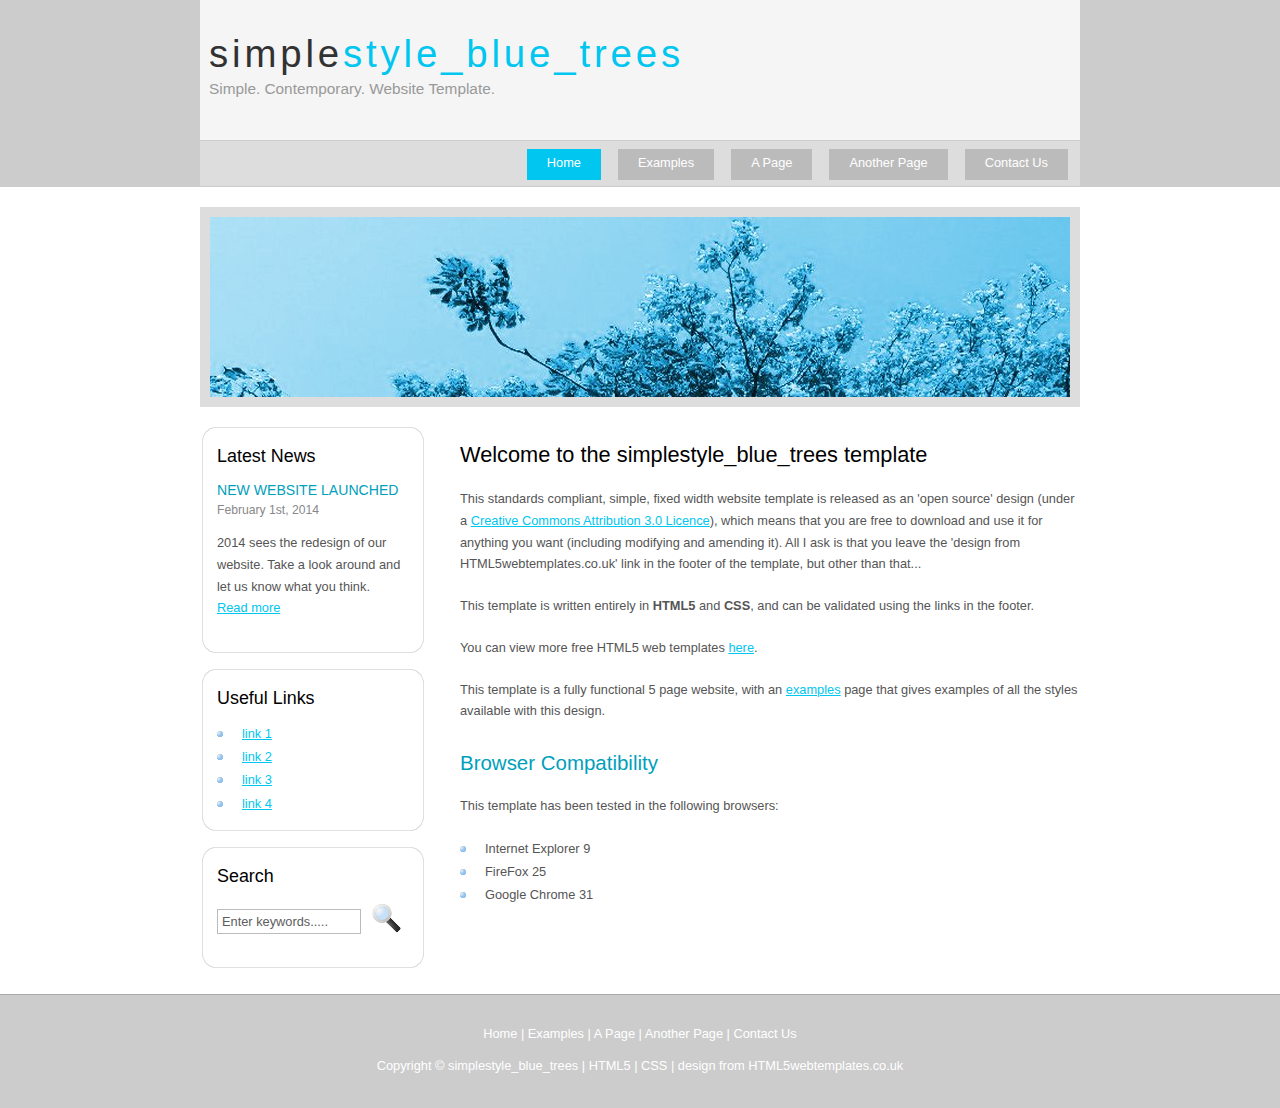
<file: repaso_html/index.html>
<!DOCTYPE HTML>
<html>

<head>
  <title>simplestyle_blue_trees</title>
  <meta name="description" content="website description" />
  <meta name="keywords" content="website keywords, website keywords" />
  <meta http-equiv="content-type" content="text/html; charset=windows-1252" />
  <link rel="stylesheet" type="text/css" href="style/style.css" />
</head>

<body>
  <div id="main">
    <div id="header">
      <div id="logo">
        <div id="logo_text">
          <!-- class="logo_colour", allows you to change the colour of the text -->
          <h1><a href="index.html">simple<span class="logo_colour">style_blue_trees</span></a></h1>
          <h2>Simple. Contemporary. Website Template.</h2>
        </div>
      </div>
      <div id="menubar">
        <ul id="menu">
          <!-- put class="selected" in the li tag for the selected page - to highlight which page you're on -->
          <li class="selected"><a href="index.html">Home</a></li>
          <li><a href="examples.html">Examples</a></li>
          <li><a href="page.html">A Page</a></li>
          <li><a href="another_page.html">Another Page</a></li>
          <li><a href="contact.html">Contact Us</a></li>
        </ul>
      </div>
    </div>
    <div id="content_header"></div>
    <div id="site_content">
      <div id="banner"></div>
	  <div id="sidebar_container">
        <div class="sidebar">
          <div class="sidebar_top"></div>
          <div class="sidebar_item">
            <!-- insert your sidebar items here -->
            <h3>Latest News</h3>
            <h4>New Website Launched</h4>
            <h5>February 1st, 2014</h5>
            <p>2014 sees the redesign of our website. Take a look around and let us know what you think.<br /><a href="#">Read more</a></p>
          </div>
          <div class="sidebar_base"></div>
        </div>
        <div class="sidebar">
          <div class="sidebar_top"></div>
          <div class="sidebar_item">
            <h3>Useful Links</h3>
            <ul>
              <li><a href="#">link 1</a></li>
              <li><a href="#">link 2</a></li>
              <li><a href="#">link 3</a></li>
              <li><a href="#">link 4</a></li>
            </ul>
          </div>
          <div class="sidebar_base"></div>
        </div>
        <div class="sidebar">
          <div class="sidebar_top"></div>
          <div class="sidebar_item">
            <h3>Search</h3>
            <form method="post" action="#" id="search_form">
              <p>
                <input class="search" type="text" name="search_field" value="Enter keywords....." />
                <input name="search" type="image" style="border: 0; margin: 0 0 -9px 5px;" src="style/search.png" alt="Search" title="Search" />
              </p>
            </form>
          </div>
          <div class="sidebar_base"></div>
        </div>
      </div>
      <div id="content">
        <!-- insert the page content here -->
        <h1>Welcome to the simplestyle_blue_trees template</h1>
        <p>This standards compliant, simple, fixed width website template is released as an 'open source' design (under a <a href="http://creativecommons.org/licenses/by/3.0">Creative Commons Attribution 3.0 Licence</a>), which means that you are free to download and use it for anything you want (including modifying and amending it). All I ask is that you leave the 'design from HTML5webtemplates.co.uk' link in the footer of the template, but other than that...</p>
        <p>This template is written entirely in <strong>HTML5</strong> and <strong>CSS</strong>, and can be validated using the links in the footer.</p>
        <p>You can view more free HTML5 web templates <a href="http://www.html5webtemplates.co.uk">here</a>.</p>
        <p>This template is a fully functional 5 page website, with an <a href="examples.html">examples</a> page that gives examples of all the styles available with this design.</p>
        <h2>Browser Compatibility</h2>
        <p>This template has been tested in the following browsers:</p>
        <ul>
          <li>Internet Explorer 9</li>
          <li>FireFox 25</li>
          <li>Google Chrome 31</li>
        </ul>
      </div>
    </div>
    <div id="content_footer"></div>
    <div id="footer">
      <p><a href="index.html">Home</a> | <a href="examples.html">Examples</a> | <a href="page.html">A Page</a> | <a href="another_page.html">Another Page</a> | <a href="contact.html">Contact Us</a></p>
      <p>Copyright &copy; simplestyle_blue_trees | <a href="http://validator.w3.org/check?uri=referer">HTML5</a> | <a href="http://jigsaw.w3.org/css-validator/check/referer">CSS</a> | <a href="http://www.html5webtemplates.co.uk">design from HTML5webtemplates.co.uk</a></p>
    </div>
  </div>
</body>
</html>
</file>
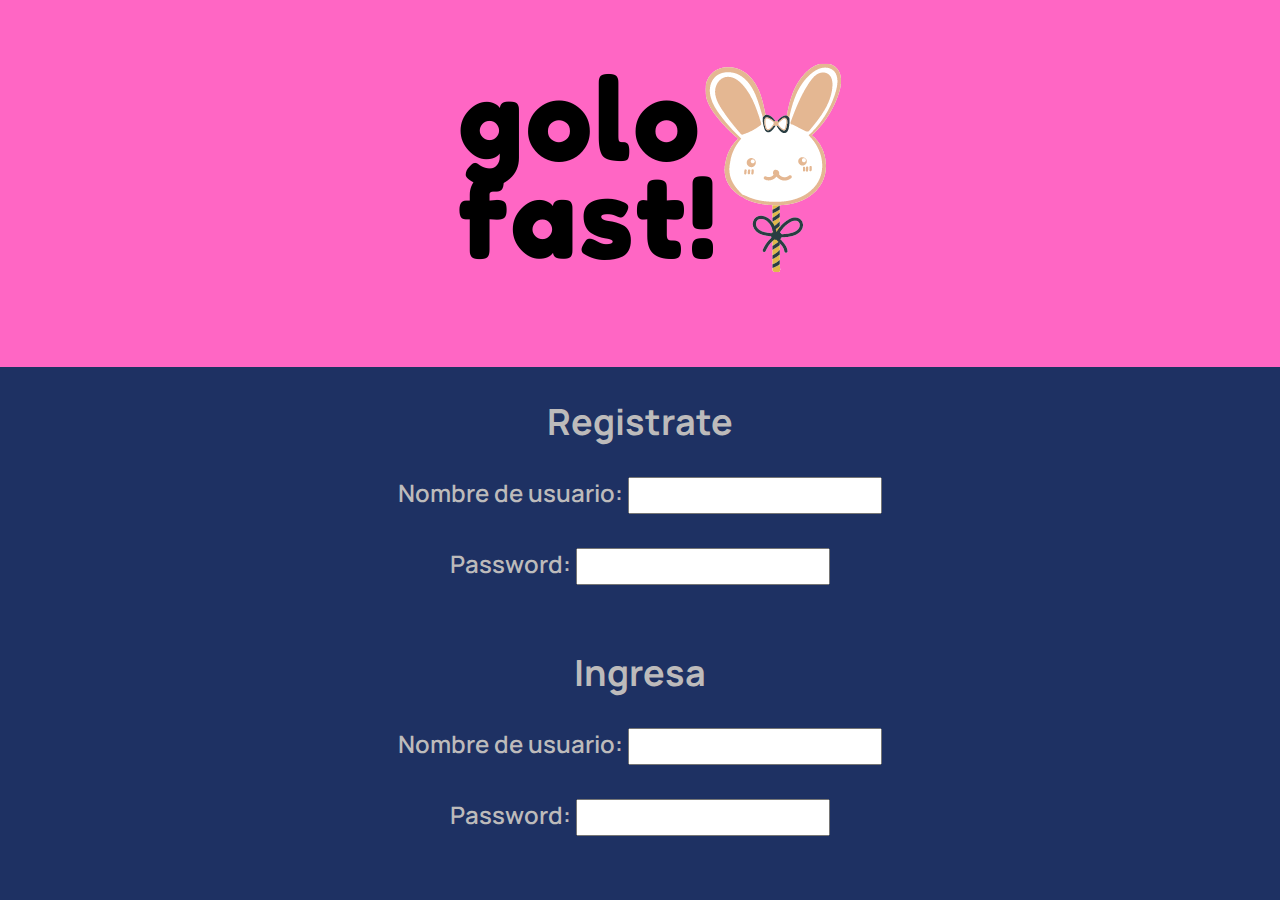
<file: ingreso.html>
<!DOCTYPE html>
<html lang="en">

<head>
	<meta charset="UTF-8">
	<meta http-equiv="X-UA-Compatible" content="IE=edge">
	<meta name="viewport" content="width=device-width, initial-scale=1.0">
	<title>homebanking_login</title>
	<!--fonts-->
	<link rel="preconnect" href="https://fonts.googleapis.com">
	<link rel="preconnect" href="https://fonts.gstatic.com" crossorigin>
	<link href="https://fonts.googleapis.com/css2?family=Manrope:wght@200;300;400;500;600;700;800&display=swap"
		rel="stylesheet">
	<!--stylesheets-->
	<link rel="stylesheet" href="./css/estilos.css">

</head>
  <header>
    <div class="container_header">
      <img src="./img/golofast (3).png" alt="logo">
  </header>

<body id="ingreso">
	
	<form>
		<h2>Registrate</h2>
		<label for="userName">Nombre de usuario:</label>
		<input type="text" id="userNameRegister">
		<br><br>
		<label for="password">Password:</label>
		<input type="password" maxlength="8" id="passwordRegister">
		<br><br>
		<h2>Ingresa</h2>
		<label for="userName">Nombre de usuario:</label>
		<input type="text" id="userNameLogin">
		<br><br>
		<label for="password">Password:</label>
		<input type="password" onchange="login()" maxlength="8" id="passwordLogin">
		<br><br>

	</form>

	<script src="./app.js"></script>
</body>

</html>
</file>
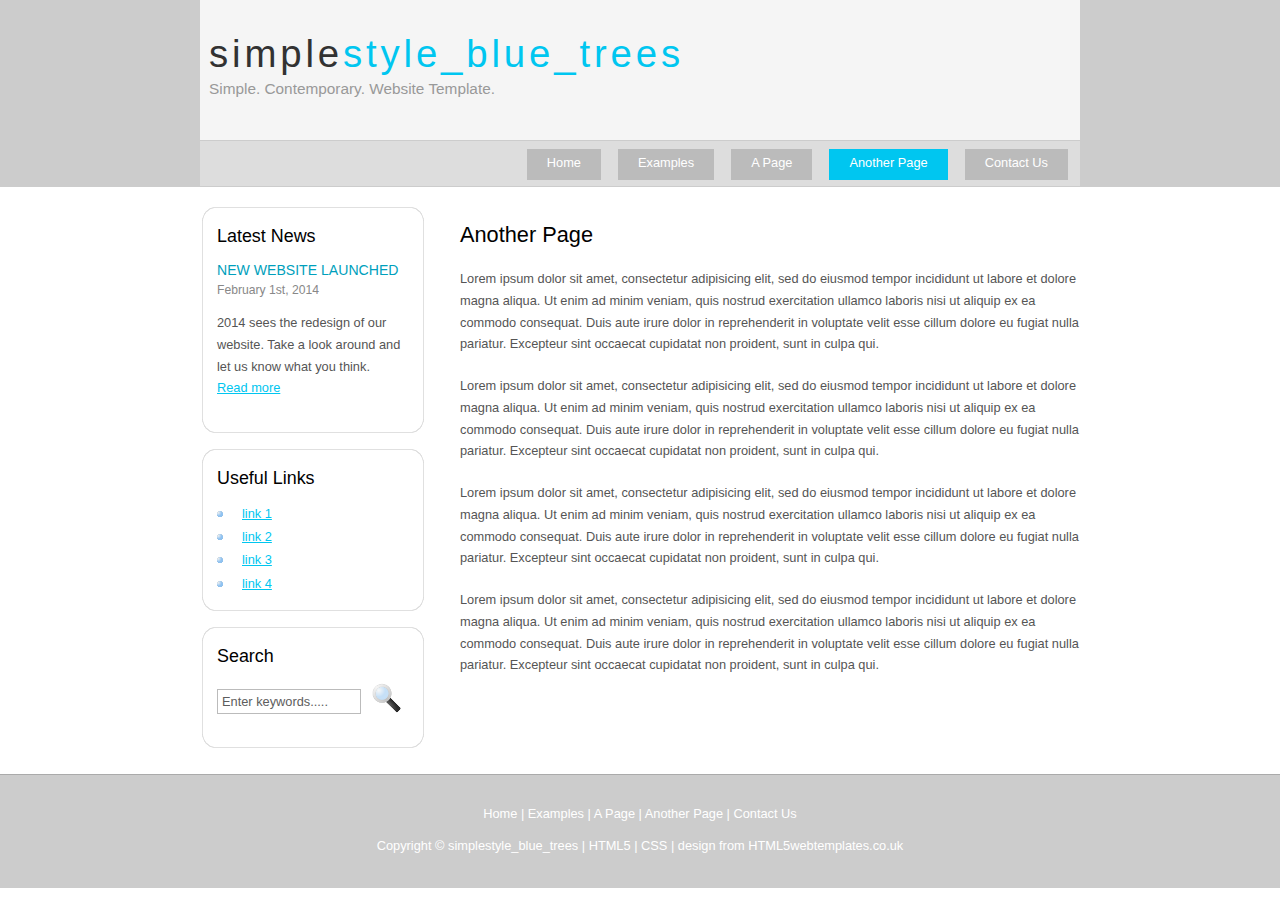
<file: repaso_html/another_page.html>
<!DOCTYPE HTML>
<html>

<head>
  <title>simplestyle_blue_trees - another page</title>
  <meta name="description" content="website description" />
  <meta name="keywords" content="website keywords, website keywords" />
  <meta http-equiv="content-type" content="text/html; charset=windows-1252" />
  <link rel="stylesheet" type="text/css" href="style/style.css" />
</head>

<body>
  <div id="main">
    <div id="header">
      <div id="logo">
        <div id="logo_text">
          <!-- class="logo_colour", allows you to change the colour of the text -->
          <h1><a href="index.html">simple<span class="logo_colour">style_blue_trees</span></a></h1>
          <h2>Simple. Contemporary. Website Template.</h2>
        </div>
      </div>
      <div id="menubar">
        <ul id="menu">
          <!-- put class="selected" in the li tag for the selected page - to highlight which page you're on -->
          <li><a href="index.html">Home</a></li>
          <li><a href="examples.html">Examples</a></li>
          <li><a href="page.html">A Page</a></li>
          <li class="selected"><a href="another_page.html">Another Page</a></li>
          <li><a href="contact.html">Contact Us</a></li>
        </ul>
      </div>
    </div>
    <div id="content_header"></div>
    <div id="site_content">
      <div id="sidebar_container">
        <div class="sidebar">
          <div class="sidebar_top"></div>
          <div class="sidebar_item">
            <!-- insert your sidebar items here -->
            <h3>Latest News</h3>
            <h4>New Website Launched</h4>
            <h5>February 1st, 2014</h5>
            <p>2014 sees the redesign of our website. Take a look around and let us know what you think.<br /><a href="#">Read more</a></p>
          </div>
          <div class="sidebar_base"></div>
        </div>
        <div class="sidebar">
          <div class="sidebar_top"></div>
          <div class="sidebar_item">
            <h3>Useful Links</h3>
            <ul>
              <li><a href="#">link 1</a></li>
              <li><a href="#">link 2</a></li>
              <li><a href="#">link 3</a></li>
              <li><a href="#">link 4</a></li>
            </ul>
          </div>
          <div class="sidebar_base"></div>
        </div>
        <div class="sidebar">
          <div class="sidebar_top"></div>
          <div class="sidebar_item">
            <h3>Search</h3>
            <form method="post" action="#" id="search_form">
              <p>
                <input class="search" type="text" name="search_field" value="Enter keywords....." />
                <input name="search" type="image" style="border: 0; margin: 0 0 -9px 5px;" src="style/search.png" alt="Search" title="Search" />
              </p>
            </form>
          </div>
          <div class="sidebar_base"></div>
        </div>
      </div>
      <div id="content">
        <!-- insert the page content here -->
        <h1>Another Page</h1>
        <p>Lorem ipsum dolor sit amet, consectetur adipisicing elit, sed do eiusmod tempor incididunt ut labore et dolore magna aliqua. Ut enim ad minim veniam, quis nostrud exercitation ullamco laboris nisi ut aliquip ex ea commodo consequat. Duis aute irure dolor in reprehenderit in voluptate velit esse cillum dolore eu fugiat nulla pariatur. Excepteur sint occaecat cupidatat non proident, sunt in culpa qui.</p>
        <p>Lorem ipsum dolor sit amet, consectetur adipisicing elit, sed do eiusmod tempor incididunt ut labore et dolore magna aliqua. Ut enim ad minim veniam, quis nostrud exercitation ullamco laboris nisi ut aliquip ex ea commodo consequat. Duis aute irure dolor in reprehenderit in voluptate velit esse cillum dolore eu fugiat nulla pariatur. Excepteur sint occaecat cupidatat non proident, sunt in culpa qui.</p>
        <p>Lorem ipsum dolor sit amet, consectetur adipisicing elit, sed do eiusmod tempor incididunt ut labore et dolore magna aliqua. Ut enim ad minim veniam, quis nostrud exercitation ullamco laboris nisi ut aliquip ex ea commodo consequat. Duis aute irure dolor in reprehenderit in voluptate velit esse cillum dolore eu fugiat nulla pariatur. Excepteur sint occaecat cupidatat non proident, sunt in culpa qui.</p>
        <p>Lorem ipsum dolor sit amet, consectetur adipisicing elit, sed do eiusmod tempor incididunt ut labore et dolore magna aliqua. Ut enim ad minim veniam, quis nostrud exercitation ullamco laboris nisi ut aliquip ex ea commodo consequat. Duis aute irure dolor in reprehenderit in voluptate velit esse cillum dolore eu fugiat nulla pariatur. Excepteur sint occaecat cupidatat non proident, sunt in culpa qui.</p>
      </div>
    </div>
    <div id="content_footer"></div>
    <div id="footer">
      <p><a href="index.html">Home</a> | <a href="examples.html">Examples</a> | <a href="page.html">A Page</a> | <a href="another_page.html">Another Page</a> | <a href="contact.html">Contact Us</a></p>
      <p>Copyright &copy; simplestyle_blue_trees | <a href="http://validator.w3.org/check?uri=referer">HTML5</a> | <a href="http://jigsaw.w3.org/css-validator/check/referer">CSS</a> | <a href="http://www.html5webtemplates.co.uk">design from HTML5webtemplates.co.uk</a></p>
    </div>
  </div>
</body>
</html>
</file>
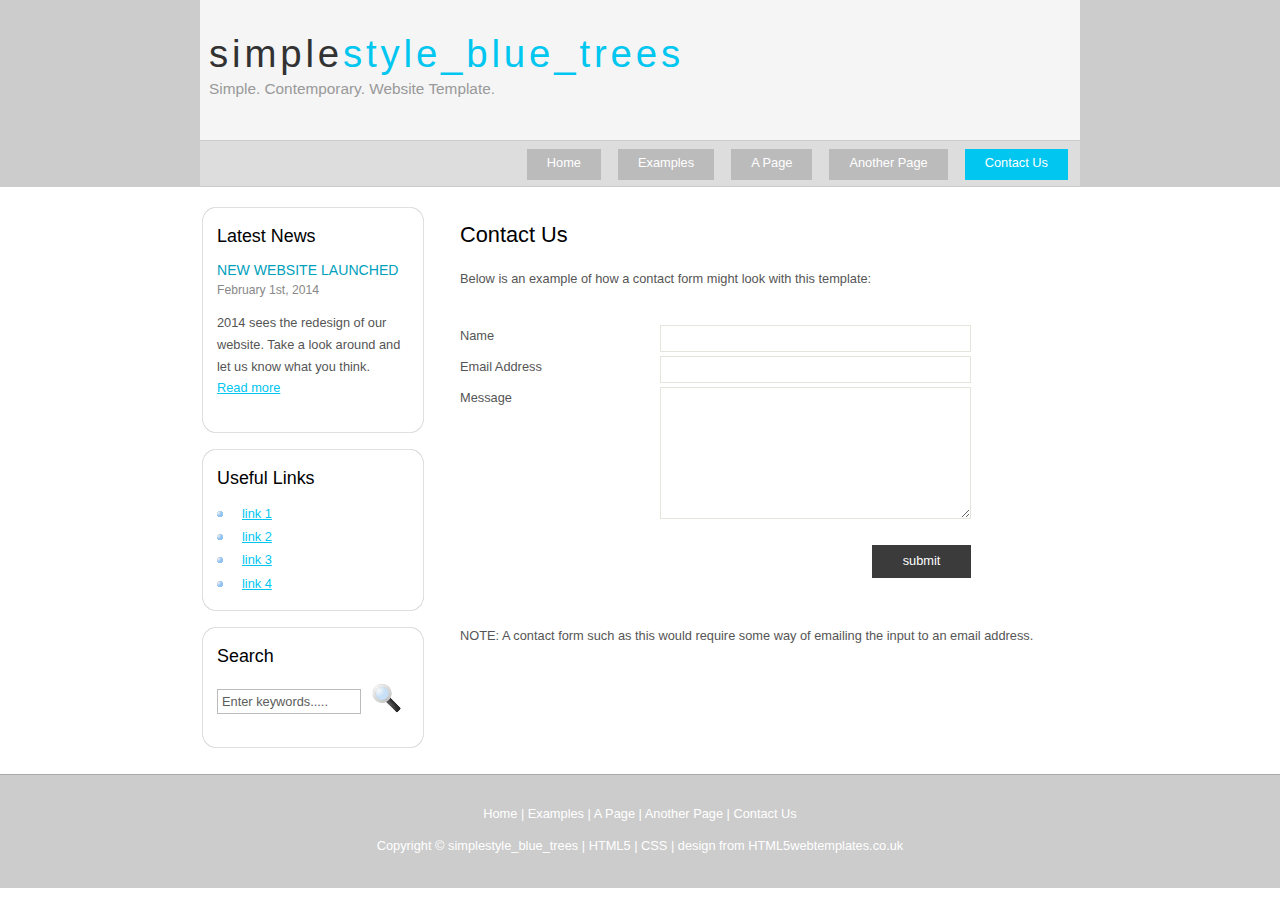
<file: repaso_html/contact.html>
<!DOCTYPE HTML>
<html>

<head>
  <title>simplestyle_blue_trees - contact us</title>
  <meta name="description" content="website description" />
  <meta name="keywords" content="website keywords, website keywords" />
  <meta http-equiv="content-type" content="text/html; charset=windows-1252" />
  <link rel="stylesheet" type="text/css" href="style/style.css" />
</head>

<body>
  <div id="main">
    <div id="header">
      <div id="logo">
        <div id="logo_text">
          <!-- class="logo_colour", allows you to change the colour of the text -->
          <h1><a href="index.html">simple<span class="logo_colour">style_blue_trees</span></a></h1>
          <h2>Simple. Contemporary. Website Template.</h2>
        </div>
      </div>
      <div id="menubar">
        <ul id="menu">
          <!-- put class="selected" in the li tag for the selected page - to highlight which page you're on -->
          <li><a href="index.html">Home</a></li>
          <li><a href="examples.html">Examples</a></li>
          <li><a href="page.html">A Page</a></li>
          <li><a href="another_page.html">Another Page</a></li>
          <li class="selected"><a href="contact.html">Contact Us</a></li>
        </ul>
      </div>
    </div>
    <div id="content_header"></div>
    <div id="site_content">
      <div id="sidebar_container">
        <div class="sidebar">
          <div class="sidebar_top"></div>
          <div class="sidebar_item">
            <!-- insert your sidebar items here -->
            <h3>Latest News</h3>
            <h4>New Website Launched</h4>
            <h5>February 1st, 2014</h5>
            <p>2014 sees the redesign of our website. Take a look around and let us know what you think.<br /><a href="#">Read more</a></p>
          </div>
          <div class="sidebar_base"></div>
        </div>
        <div class="sidebar">
          <div class="sidebar_top"></div>
          <div class="sidebar_item">
            <h3>Useful Links</h3>
            <ul>
              <li><a href="#">link 1</a></li>
              <li><a href="#">link 2</a></li>
              <li><a href="#">link 3</a></li>
              <li><a href="#">link 4</a></li>
            </ul>
          </div>
          <div class="sidebar_base"></div>
        </div>
        <div class="sidebar">
          <div class="sidebar_top"></div>
          <div class="sidebar_item">
            <h3>Search</h3>
            <form method="post" action="#" id="search_form">
              <p>
                <input class="search" type="text" name="search_field" value="Enter keywords....." />
                <input name="search" type="image" style="border: 0; margin: 0 0 -9px 5px;" src="style/search.png" alt="Search" title="Search" />
              </p>
            </form>
          </div>
          <div class="sidebar_base"></div>
        </div>
      </div>
      <div id="content">
        <!-- insert the page content here -->
        <h1>Contact Us</h1>
        <p>Below is an example of how a contact form might look with this template:</p>       
          <div class="form_settings">
            <p><span>Name</span><input class="contact" type="text" name="your_name" value="" /></p>
            <p><span>Email Address</span><input class="contact" type="text" name="your_email" value="" /></p>
            <p><span>Message</span><textarea class="contact textarea" rows="8" cols="50" name="your_enquiry"></textarea></p>
            <p style="padding-top: 15px"><span>&nbsp;</span><input class="submit" type="submit" name="contact_submitted" value="submit" /></p>
          </div>       
        <p><br /><br />NOTE: A contact form such as this would require some way of emailing the input to an email address.</p>
      </div>
    </div>
    <div id="content_footer"></div>
    <div id="footer">
      <p><a href="index.html">Home</a> | <a href="examples.html">Examples</a> | <a href="page.html">A Page</a> | <a href="another_page.html">Another Page</a> | <a href="contact.html">Contact Us</a></p>
      <p>Copyright &copy; simplestyle_blue_trees | <a href="http://validator.w3.org/check?uri=referer">HTML5</a> | <a href="http://jigsaw.w3.org/css-validator/check/referer">CSS</a> | <a href="http://www.html5webtemplates.co.uk">design from HTML5webtemplates.co.uk</a></p>
    </div>
  </div>
</body>
</html>
</file>
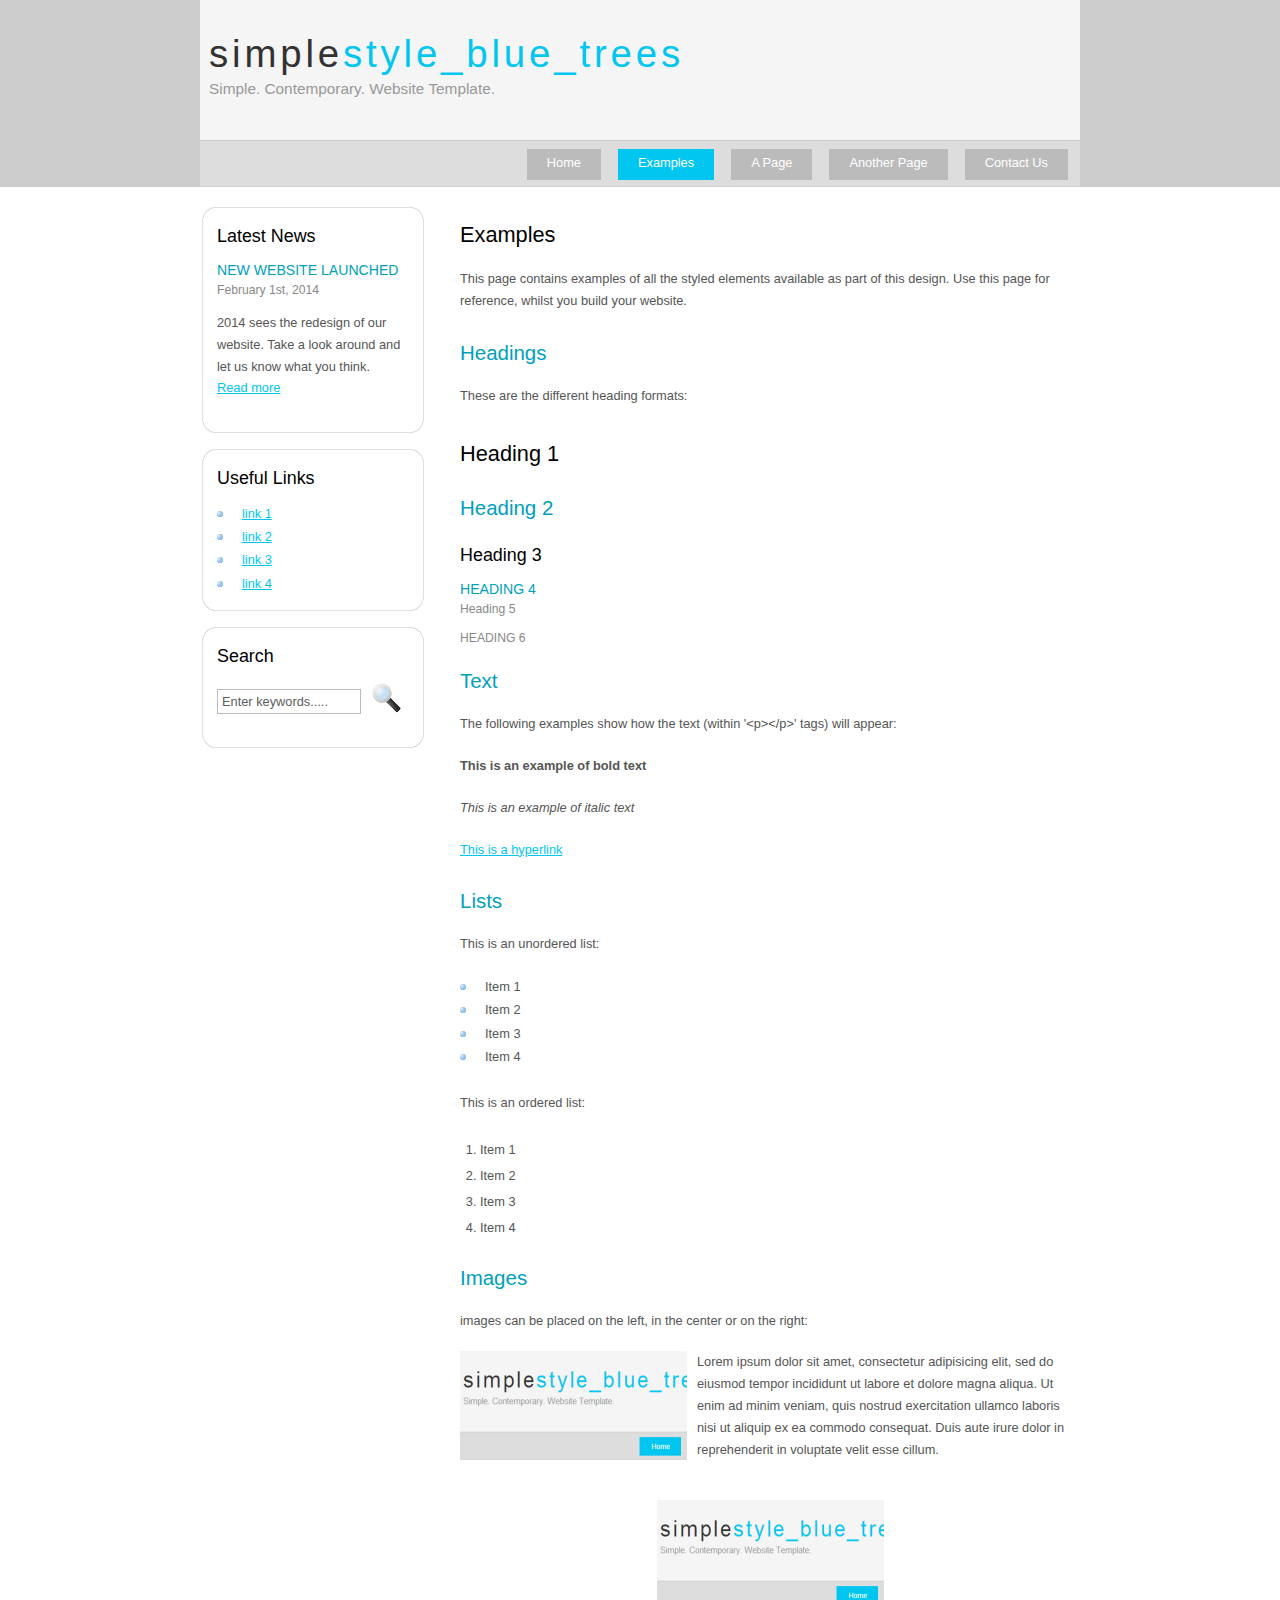
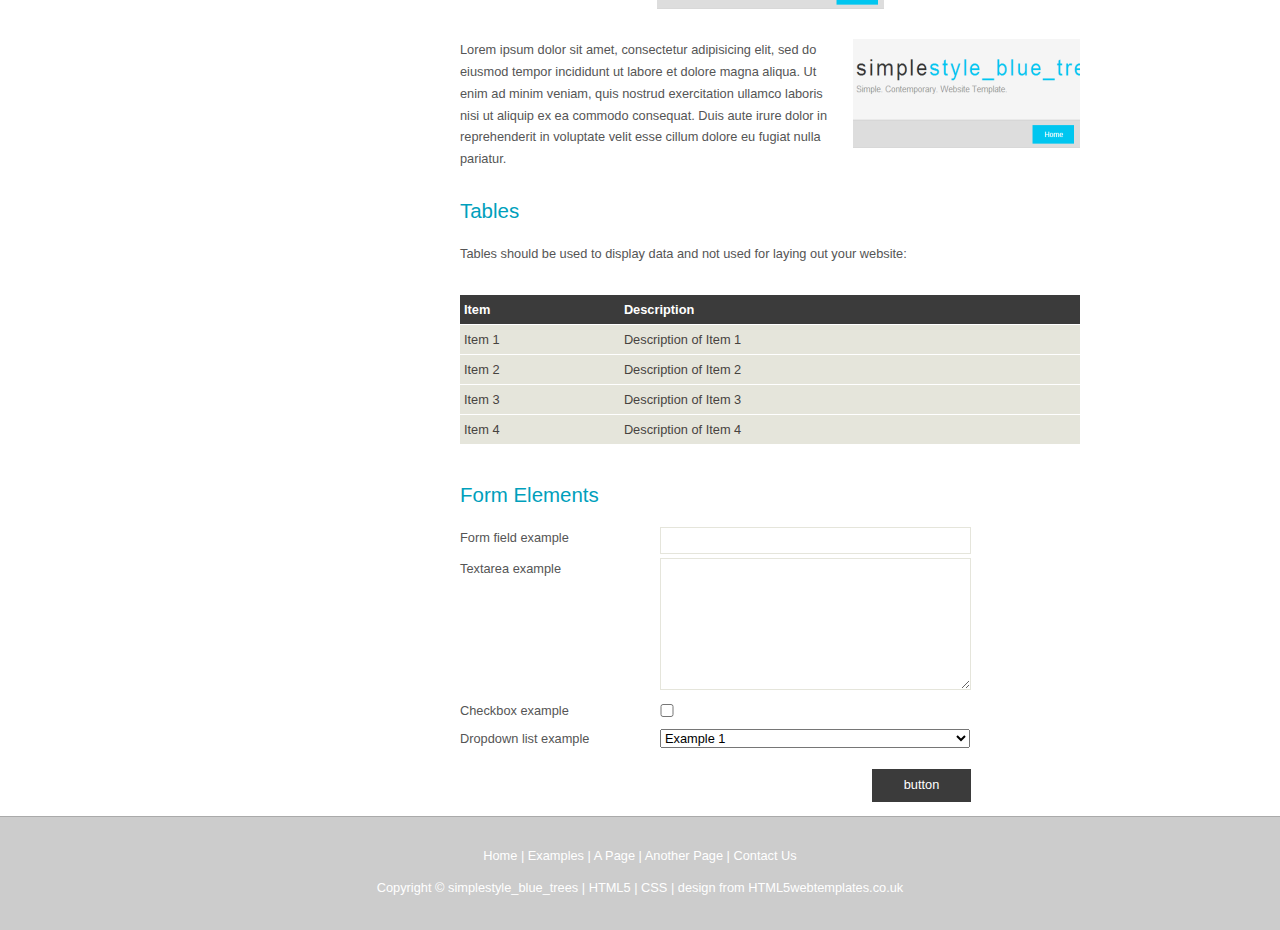
<file: repaso_html/examples.html>
<!DOCTYPE HTML>
<html>

<head>
  <title>simplestyle_blue_trees - examples</title>
  <meta name="description" content="website description" />
  <meta name="keywords" content="website keywords, website keywords" />
  <meta http-equiv="content-type" content="text/html; charset=windows-1252" />
  <link rel="stylesheet" type="text/css" href="style/style.css" />
</head>

<body>
  <div id="main">
    <div id="header">
      <div id="logo">
        <div id="logo_text">
          <!-- class="logo_colour", allows you to change the colour of the text -->
          <h1><a href="index.html">simple<span class="logo_colour">style_blue_trees</span></a></h1>
          <h2>Simple. Contemporary. Website Template.</h2>
        </div>
      </div>
      <div id="menubar">
        <ul id="menu">
          <!-- put class="selected" in the li tag for the selected page - to highlight which page you're on -->
          <li><a href="index.html">Home</a></li>
          <li class="selected"><a href="examples.html">Examples</a></li>
          <li><a href="page.html">A Page</a></li>
          <li><a href="another_page.html">Another Page</a></li>
          <li><a href="contact.html">Contact Us</a></li>
        </ul>
      </div>
    </div>
    <div id="content_header"></div>
    <div id="site_content">
      <div id="sidebar_container">
        <div class="sidebar">
          <div class="sidebar_top"></div>
          <div class="sidebar_item">
            <!-- insert your sidebar items here -->
            <h3>Latest News</h3>
            <h4>New Website Launched</h4>
            <h5>February 1st, 2014</h5>
            <p>2014 sees the redesign of our website. Take a look around and let us know what you think.<br /><a href="#">Read more</a></p>
          </div>
          <div class="sidebar_base"></div>
        </div>
        <div class="sidebar">
          <div class="sidebar_top"></div>
          <div class="sidebar_item">
            <h3>Useful Links</h3>
            <ul>
              <li><a href="#">link 1</a></li>
              <li><a href="#">link 2</a></li>
              <li><a href="#">link 3</a></li>
              <li><a href="#">link 4</a></li>
            </ul>
          </div>
          <div class="sidebar_base"></div>
        </div>
        <div class="sidebar">
          <div class="sidebar_top"></div>
          <div class="sidebar_item">
            <h3>Search</h3>
            <form method="post" action="#" id="search_form">
              <p>
                <input class="search" type="text" name="search_field" value="Enter keywords....." />
                <input name="search" type="image" style="border: 0; margin: 0 0 -9px 5px;" src="style/search.png" alt="Search" title="Search" />
              </p>
            </form>
          </div>
          <div class="sidebar_base"></div>
        </div>
      </div>
      <div id="content">
        <!-- insert the page content here -->
        <h1>Examples</h1>
        <p>This page contains examples of all the styled elements available as part of this design. Use this page for reference, whilst you build your website.</p>
        <h2>Headings</h2>
        <p>These are the different heading formats:</p>
        <h1>Heading 1</h1>
        <h2>Heading 2</h2>
        <h3>Heading 3</h3>
        <h4>Heading 4</h4>
        <h5>Heading 5</h5>
        <h6>Heading 6</h6>
        <h2>Text</h2>
        <p>The following examples show how the text (within '&lt;p&gt;&lt;/p&gt;' tags) will appear:</p>
        <p><strong>This is an example of bold text</strong></p>
        <p><i>This is an example of italic text</i></p>
        <p><a href="#">This is a hyperlink</a></p>
        <h2>Lists</h2>
        <p>This is an unordered list:</p>
        <ul>
          <li>Item 1</li>
          <li>Item 2</li>
          <li>Item 3</li>
          <li>Item 4</li>
        </ul>
        <p>This is an ordered list:</p>
        <ol>
          <li>Item 1</li>
          <li>Item 2</li>
          <li>Item 3</li>
          <li>Item 4</li>
        </ol>
        <h2>Images</h2>
        <p>images can be placed on the left, in the center or on the right:</p>
        <span class="left"><img src="style/graphic.png" alt="example graphic" /></span>
        <p>
          Lorem ipsum dolor sit amet, consectetur adipisicing elit, sed do eiusmod tempor
          incididunt ut labore et dolore magna aliqua. Ut enim ad minim veniam, quis nostrud
          exercitation ullamco laboris nisi ut aliquip ex ea commodo consequat. Duis aute
          irure dolor in reprehenderit in voluptate velit esse cillum.
        </p>
        <span class="center"><img src="style/graphic.png" alt="example graphic" /></span>
        <span class="right"><img src="style/graphic.png" alt="example graphic" /></span>
        <p>
          Lorem ipsum dolor sit amet, consectetur adipisicing elit, sed do eiusmod tempor
          incididunt ut labore et dolore magna aliqua. Ut enim ad minim veniam, quis nostrud
          exercitation ullamco laboris nisi ut aliquip ex ea commodo consequat. Duis aute
          irure dolor in reprehenderit in voluptate velit esse cillum dolore eu fugiat nulla
          pariatur.
        </p>
        <h2>Tables</h2>
        <p>Tables should be used to display data and not used for laying out your website:</p>
        <table style="width:100%; border-spacing:0;">
          <tr><th>Item</th><th>Description</th></tr>
          <tr><td>Item 1</td><td>Description of Item 1</td></tr>
          <tr><td>Item 2</td><td>Description of Item 2</td></tr>
          <tr><td>Item 3</td><td>Description of Item 3</td></tr>
          <tr><td>Item 4</td><td>Description of Item 4</td></tr>
        </table>
        <h2>Form Elements</h2>
        <form action="#" method="post">
          <div class="form_settings">
            <p><span>Form field example</span><input type="text" name="name" value="" /></p>
            <p><span>Textarea example</span><textarea rows="8" cols="50" name="name"></textarea></p>
            <p><span>Checkbox example</span><input class="checkbox" type="checkbox" name="name" value="" /></p>
            <p><span>Dropdown list example</span><select id="id" name="name"><option value="1">Example 1</option><option value="2">Example 2</option></select></p>
            <p style="padding-top: 15px"><span>&nbsp;</span><input class="submit" type="submit" name="name" value="button" /></p>
          </div>
        </form>
      </div>
    </div>
    <div id="content_footer"></div>
    <div id="footer">
      <p><a href="index.html">Home</a> | <a href="examples.html">Examples</a> | <a href="page.html">A Page</a> | <a href="another_page.html">Another Page</a> | <a href="contact.html">Contact Us</a></p>
      <p>Copyright &copy; simplestyle_blue_trees | <a href="http://validator.w3.org/check?uri=referer">HTML5</a> | <a href="http://jigsaw.w3.org/css-validator/check/referer">CSS</a> | <a href="http://www.html5webtemplates.co.uk">design from HTML5webtemplates.co.uk</a></p>
    </div>
  </div>
</body>
</html>
</file>
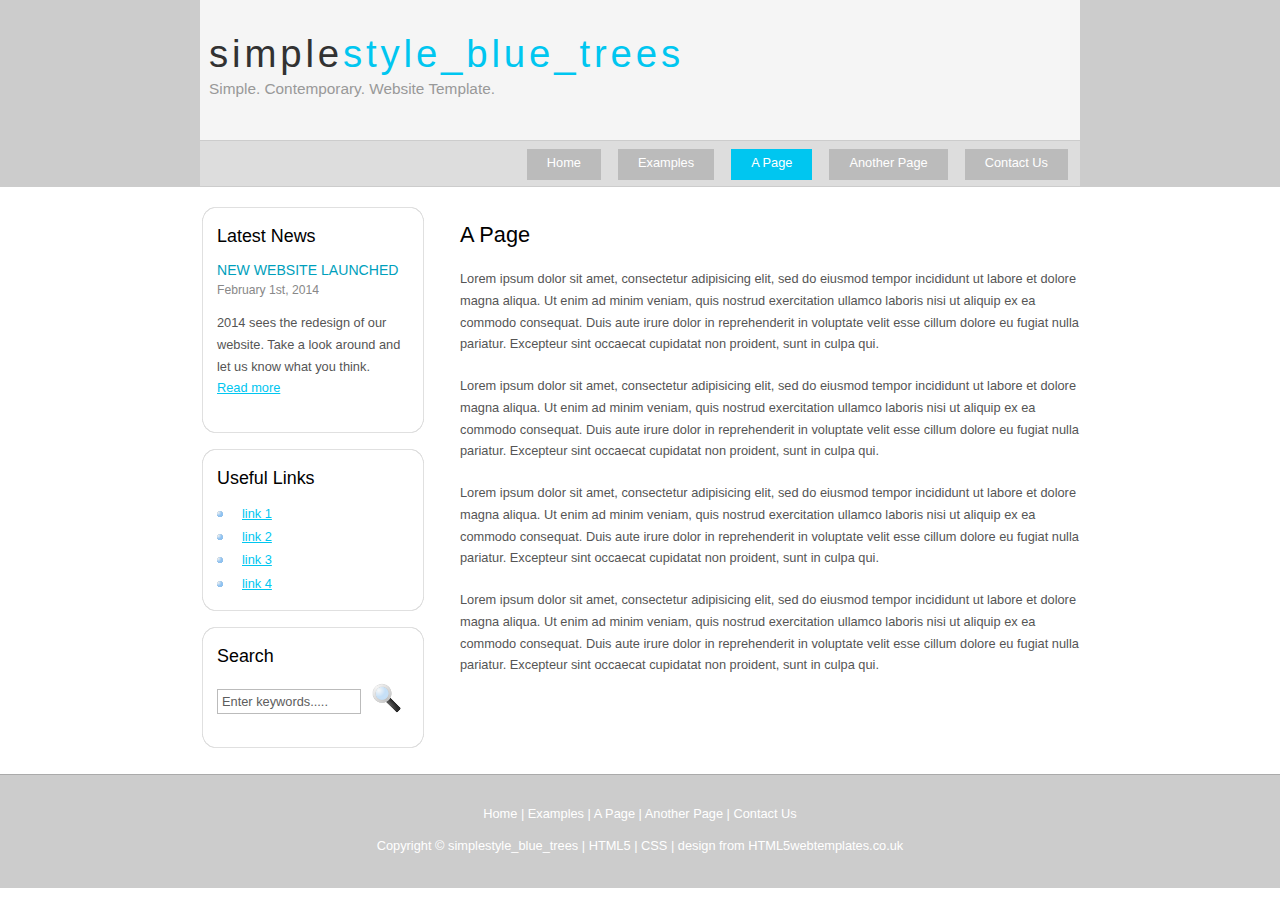
<file: repaso_html/page.html>
<!DOCTYPE HTML>
<html>

<head>
  <title>simplestyle_blue_trees - a page</title>
  <meta name="description" content="website description" />
  <meta name="keywords" content="website keywords, website keywords" />
  <meta http-equiv="content-type" content="text/html; charset=windows-1252" />
  <link rel="stylesheet" type="text/css" href="style/style.css" />
</head>

<body>
  <div id="main">
    <div id="header">
      <div id="logo">
        <div id="logo_text">
          <!-- class="logo_colour", allows you to change the colour of the text -->
          <h1><a href="index.html">simple<span class="logo_colour">style_blue_trees</span></a></h1>
          <h2>Simple. Contemporary. Website Template.</h2>
        </div>
      </div>
      <div id="menubar">
        <ul id="menu">
          <!-- put class="selected" in the li tag for the selected page - to highlight which page you're on -->
          <li><a href="index.html">Home</a></li>
          <li><a href="examples.html">Examples</a></li>
          <li class="selected"><a href="page.html">A Page</a></li>
          <li><a href="another_page.html">Another Page</a></li>
          <li><a href="contact.html">Contact Us</a></li>
        </ul>
      </div>
    </div>
    <div id="content_header"></div>
    <div id="site_content">
      <div id="sidebar_container">
        <div class="sidebar">
          <div class="sidebar_top"></div>
          <div class="sidebar_item">
            <!-- insert your sidebar items here -->
            <h3>Latest News</h3>
            <h4>New Website Launched</h4>
            <h5>February 1st, 2014</h5>
            <p>2014 sees the redesign of our website. Take a look around and let us know what you think.<br /><a href="#">Read more</a></p>
          </div>
          <div class="sidebar_base"></div>
        </div>
        <div class="sidebar">
          <div class="sidebar_top"></div>
          <div class="sidebar_item">
            <h3>Useful Links</h3>
            <ul>
              <li><a href="#">link 1</a></li>
              <li><a href="#">link 2</a></li>
              <li><a href="#">link 3</a></li>
              <li><a href="#">link 4</a></li>
            </ul>
          </div>
          <div class="sidebar_base"></div>
        </div>
        <div class="sidebar">
          <div class="sidebar_top"></div>
          <div class="sidebar_item">
            <h3>Search</h3>
            <form method="post" action="#" id="search_form">
              <p>
                <input class="search" type="text" name="search_field" value="Enter keywords....." />
                <input name="search" type="image" style="border: 0; margin: 0 0 -9px 5px;" src="style/search.png" alt="Search" title="Search" />
              </p>
            </form>
          </div>
          <div class="sidebar_base"></div>
        </div>
      </div>
      <div id="content">
        <!-- insert the page content here -->
        <h1>A Page</h1>
        <p>Lorem ipsum dolor sit amet, consectetur adipisicing elit, sed do eiusmod tempor incididunt ut labore et dolore magna aliqua. Ut enim ad minim veniam, quis nostrud exercitation ullamco laboris nisi ut aliquip ex ea commodo consequat. Duis aute irure dolor in reprehenderit in voluptate velit esse cillum dolore eu fugiat nulla pariatur. Excepteur sint occaecat cupidatat non proident, sunt in culpa qui.</p>
        <p>Lorem ipsum dolor sit amet, consectetur adipisicing elit, sed do eiusmod tempor incididunt ut labore et dolore magna aliqua. Ut enim ad minim veniam, quis nostrud exercitation ullamco laboris nisi ut aliquip ex ea commodo consequat. Duis aute irure dolor in reprehenderit in voluptate velit esse cillum dolore eu fugiat nulla pariatur. Excepteur sint occaecat cupidatat non proident, sunt in culpa qui.</p>
        <p>Lorem ipsum dolor sit amet, consectetur adipisicing elit, sed do eiusmod tempor incididunt ut labore et dolore magna aliqua. Ut enim ad minim veniam, quis nostrud exercitation ullamco laboris nisi ut aliquip ex ea commodo consequat. Duis aute irure dolor in reprehenderit in voluptate velit esse cillum dolore eu fugiat nulla pariatur. Excepteur sint occaecat cupidatat non proident, sunt in culpa qui.</p>
        <p>Lorem ipsum dolor sit amet, consectetur adipisicing elit, sed do eiusmod tempor incididunt ut labore et dolore magna aliqua. Ut enim ad minim veniam, quis nostrud exercitation ullamco laboris nisi ut aliquip ex ea commodo consequat. Duis aute irure dolor in reprehenderit in voluptate velit esse cillum dolore eu fugiat nulla pariatur. Excepteur sint occaecat cupidatat non proident, sunt in culpa qui.</p>
      </div>
    </div>
    <div id="content_footer"></div>
    <div id="footer">
      <p><a href="index.html">Home</a> | <a href="examples.html">Examples</a> | <a href="page.html">A Page</a> | <a href="another_page.html">Another Page</a> | <a href="contact.html">Contact Us</a></p>
      <p>Copyright &copy; simplestyle_blue_trees | <a href="http://validator.w3.org/check?uri=referer">HTML5</a> | <a href="http://jigsaw.w3.org/css-validator/check/referer">CSS</a> | <a href="http://www.html5webtemplates.co.uk">design from HTML5webtemplates.co.uk</a></p>
    </div>
  </div>
</body>
</html>
</file>
<file: repaso_html/style/style.css>
html
{ height: 100%;}

*
{ margin: 0;
  padding: 0;}

body
{ font: normal .80em 'trebuchet ms', arial, sans-serif;
  background: #FFF;
  color: #555;}

p
{ padding: 0 0 20px 0;
  line-height: 1.7em;}

img
{ border: 0;}

h1, h2, h3, h4, h5, h6 
{ color: #362C20;
  letter-spacing: 0em;
  padding: 0 0 5px 0;}

h1, h2, h3
{ font: normal 170% 'century gothic', arial;
  margin: 0 0 15px 0;
  padding: 15px 0 5px 0;
  color: #000;}

h2
{ font-size: 160%;
  padding: 9px 0 5px 0;
  color: #009FBC;}

h3
{ font-size: 140%;
  padding: 5px 0 0 0;}

h4, h6
{ color: #009FBC;
  padding: 0 0 5px 0;
  font: normal 110% arial;
  text-transform: uppercase;}

h5, h6
{ color: #888;
  font: normal 95% arial;
  letter-spacing: normal;
  padding: 0 0 15px 0;}

a, a:hover
{ outline: none;
  text-decoration: underline;
  color: #00C6F0;}

a:hover
{ text-decoration: none;}

blockquote
{ margin: 20px 0; 
  padding: 10px 20px 0 20px;
  border: 1px solid #E5E5DB;
  background: #FFF;}

ul
{ margin: 2px 0 22px 17px;}

ul li
{ list-style-type: circle;
  margin: 0 0 6px 0; 
  padding: 0 0 4px 5px;
  line-height: 1.5em;}

ol
{ margin: 8px 0 22px 20px;}

ol li
{ margin: 0 0 11px 0;}

.left
{ float: left;
  width: auto;
  margin-right: 10px;}

.right
{ float: right; 
  width: auto;
  margin-left: 10px;}

.center
{ display: block;
  text-align: center;
  margin: 20px auto;}

#main, #logo, #menubar, #site_content, #footer
{ margin-left: auto; 
  margin-right: auto;}

#header
{ background: #CCC;
  border-bottom: 1px solid #CCC;
  height: 186px;}
  
#banner
{  background: transparent url(banner.jpg) no-repeat;
  width: 860px;
  height: 180px;
  margin-bottom: 20px;
  border: 10px solid #DDD;}

#logo
{ width: 880px;
  position: relative;
  height: 140px;
  background: #F5F5F5;}

#logo #logo_text 
{ position: absolute; 
  top: 10px;
  left: 0;}

#logo h1, #logo h2
{ font: normal 300% 'century gothic', arial, sans-serif;
  border-bottom: 0;
  text-transform: none;
  margin: 0 0 0 9px;}

#logo_text h1, #logo_text h1 a, #logo_text h1 a:hover 
{ padding: 22px 0 0 0;
  color: #323232;
  letter-spacing: 0.1em;
  text-decoration: none;}

#logo_text h1 a .logo_colour
{ color: #00C6F0;}

#logo_text a:hover .logo_colour
{ color: #DDD;}

#logo_text h2
{ font-size: 120%;
  padding: 4px 0 0 0;
  color: #999;}

#menubar
{ width: 872px;
  height: 45px;
  padding-right: 8px;
  background: #DDD;
  border-top: 1px solid #CCC;} 

ul#menu
{ float: right;
  margin: 0;}

ul#menu li
{ float: left;
  padding: 0 0 0 9px;
  list-style: none;
  margin: 8px 4px 0 4px;}

ul#menu li a
{ font: normal 100% 'trebuchet ms', sans-serif;
  display: block; 
  float: left; 
  height: 20px;
  padding: 6px 20px 5px 20px;
  text-align: center;
  color: #FFF;
  text-decoration: none;
  background: #BBB;} 

ul#menu li.selected a
{ height: 20px;
  padding: 6px 20px 5px 11px;}

ul#menu li.selected
{ margin: 8px 4px 0 13px;
  background: #00C6F0;}

ul#menu li.selected a, ul#menu li.selected a:hover
{ background: #00C6F0;
  color: #FFF;}

ul#menu li a:hover
{ color: #323232;}

#site_content
{ width: 880px;
  overflow: hidden;
  margin: 20px auto 0 auto;
  padding: 0 0 10px 0;} 

#sidebar_container
{ float: left;
  width: 224px;}

.sidebar_top
{ width: 222px;
  height: 14px;
  background: transparent url(side_top.png) no-repeat;}

.sidebar_base
{ width: 222px;
  height: 14px;
  background: url(side_base.png) no-repeat;}

.sidebar
{ float: right;
  width: 222px;
  padding: 0;
  margin: 0 0 16px 0;}

.sidebar_item
{ background: url(side_back.png) repeat-y;
  padding: 0 15px;
  width: 192px;}

.sidebar li a.selected
{ color: #444;} 

.sidebar ul
{ margin: 0;} 

#content
{ text-align: left;
  width: 620px;
  padding: 0 0 0 5px;
  float: right;}
  
#content ul
{ margin: 2px 0 22px 0px;}

#content ul li, .sidebar ul li
{ list-style-type: none;
  background: url(bullet.png) no-repeat;
  margin: 0 0 0 0; 
  padding: 0 0 4px 25px;
  line-height: 1.5em;}

#footer
{ width: 100%;
  font-family: 'trebuchet ms', sans-serif;
  font-size: 100%;
  height: 80px;
  padding: 28px 0 5px 0;
  text-align: center; 
  background: #CCC;
  border-top: 1px solid #AAA;
  color: #FFF;}

#footer p
{ line-height: 1.7em;
  padding: 0 0 10px 0;}

#footer a
{ color: #FFF;
  text-decoration: none;}

#footer a:hover
{ color: #00C6F0;
  text-decoration: none;}

.search
{ color: #5D5D5D; 
  border: 1px solid #BBB; 
  width: 134px; 
  padding: 4px; 
  font: 100% arial, sans-serif;}

.form_settings
{ margin: 15px 0 0 0;}

.form_settings p
{ padding: 0 0 4px 0;}

.form_settings span
{ float: left; 
  width: 200px; 
  text-align: left;}
  
.form_settings input, .form_settings textarea
{ padding: 5px; 
  width: 299px; 
  font: 100% arial; 
  border: 1px solid #E5E5DB; 
  background: #FFF; 
  color: #47433F;}
  
.form_settings .submit
{ font: 100% arial; 
  border: 0; 
  width: 99px; 
  margin: 0 0 0 212px; 
  height: 33px;
  padding: 2px 0 3px 0;
  cursor: pointer; 
  background: #3B3B3B; 
  color: #FFF;}

.form_settings textarea, .form_settings select
{ font: 100% arial; 
  width: 299px;}

.form_settings select
{ width: 310px;}

.form_settings .checkbox
{ margin: 4px 0; 
  padding: 0; 
  width: 14px;
  border: 0;
  background: none;}

.separator
{ width: 100%;
  height: 0;
  border-top: 1px solid #D9D5CF;
  border-bottom: 1px solid #FFF;
  margin: 0 0 20px 0;}
  
table
{ margin: 10px 0 30px 0;}

table tr th, table tr td
{ background: #3B3B3B;
  color: #FFF;
  padding: 7px 4px;
  text-align: left;}
  
table tr td
{ background: #E5E5DB;
  color: #47433F;
  border-top: 1px solid #FFF;}
</file>
<file: css/estilos.css>
/*///////// estilos ingreso //////*/

#ingreso {	
	font-family: 'Manrope', sans-serif;
	background-color:#1E3163;
	color: rgb(189, 187, 187);
	font-size: 150%;
	text-align: center;	
}
 

/*///////// estilos index //////*/

body {
  background-color:#1E3163;
  color: white;
  font-family: "Big Shoulders Display";
  font-weight: 600;
  margin: 0px;
}

header {
  background-color: #ff66c4;
  display: flex;
  justify-content: center;
  color: black;
  padding-bottom: 10px;
}

.card-deck {
  padding: 60px;
}
.card {
  width: 18rem;
}
.card-img-top {
  width: 100%;
 text-align: center;
  
}

.card-title {
  color: black;
  font-size: 40px;
  text-align:center;
}

.card-footer {
  text-align: center;
 justify-content: center;
}

.generated-text {
  
   font-size:20px;
   line-height:20px;
   color:white;
    border-width:2px;
    border-color:#F037A5;
    border-style:solid;
   border-radius:5px;
   background-color:#F037A5;
   padding:15px;
}
.anim {
  transition: transform 1s ease-out;
  color: white;
}

.anim:hover {
  transform: scale(1.3);
}

.boton {
  display: flex;
  justify-content: center;
  padding-bottom: 20px;
}

.button-p {
  background-color: white;
  opacity: "0.7";
  color: rgb(34, 1, 30);
  opacity: "0.7";
  padding-top: 5px;
  padding-bottom: 5px;
  margin-top: 20px;
  margin-bottom: 10px;
  border: 0px solid black;
  border-radius: 30px;
  font-weight: bold;
  height: 50px;
  width: 200px;
  align-self: center;
}



















.btn {
  background-color: rgb(129, 254, 2);
  color: black;
  border: 1px solid rgb(129, 254, 2);
}

.btn:hover {
  background-color: rgb(83, 141, 24);
  border: 1px solid rgb(83, 141, 24);
  color: black;
}

.container,
.container-fluid,
.row {
  margin: 0;
  padding: 0;
}

.logos {
  background-color: rgb(129, 254, 2);
  display: flex;
  justify-content: center;
}

.logo-1 {
  justify-content: center;
  align-self: center;
  padding-bottom: 10px;
}

.logo-leyend1 {
  align-self: center;
}

.logo-leyend1 {
  display: flex;
  justify-content: center;
}

.logo-leyend2 {
  display: flex;
  justify-content: center;
}

@media only screen and (min-width: 576px) {
  header {
    padding-bottom: 10px;
  }

  .logo-1 {
    justify-content: center;
    align-self: center;
    padding-bottom: 10px;
  }

  .logo-leyend1 {
    align-self: center;
  }

  .logo-leyend1 {
    display: flex;
    justify-content: center;
  }

  .logo-leyend2 {
    display: flex;
    justify-content: center;
  }
}


.menu {
  color: rgb(129, 254, 2);
  padding: 0px;
  font-weight: 700;
  font-size: 24px;
}

#terr {
  animation-duration: 2s;
  animation-iteration-count: infinite;
  animation-name: animat;
  font-size: 30px;
}

@keyframes animat {
  0% {
    color: rgb(215, 223, 145);
  }
  100% {
    color: rgb(209, 152, 29);
  }
}

.main-image {
  box-sizing: content-box;
  background: url(../img/galaxy-image.png) no-repeat;
  background-size: cover;
  box-shadow: grey;
  display: flex;
  flex-direction: column;
  justify-content: center;
  padding: 0px;
}

.main-image h1 {
  text-align: center;
  font-weight: 800;
  font-size: 4em;
  margin-bottom: 0px;
  margin-top: 10px;
}

.main-image p {
  text-align: center;
  font-size: 1.5em;
  color: rgb(215, 223, 145);
  font-weight: 200;
  padding: 0px 30px;
}

.bottles > div {
  border: 1px solid rgb(49, 29, 49);
  display: flex;
  justify-content: space-around;
  align-items: flex-end;
  padding: 15px;
}

.shop {
  background-color: rgb(129, 254, 2);
  color: black;
  margin-top: 4px;
  margin-bottom: 10px;
  box-shadow: rgb(66, 70, 66);
  border-radius: 5px;
  font-weight: bold;
  max-width: 90px;
  min-width: 80px;
}

.product-name {
  font-size: 1.5em;
  color: rgb(172, 169, 166);
}

.price {
  font-size: 2.5em;
  color: rgb(204, 158, 9);
}

.description {
  height: 300px;
  display: flex;
  flex-direction: column;
  justify-content: space-around;
  max-width: 50%;
}

@media only screen and (min-width: 576px) {
  .column-1 {
    text-align: right;
  }

  .column-2 {
    text-align: left;
  }
}

.customer {
  padding-top: 20px;
}

.customer h1 {
  font-size: 3em;
  text-align: center;
  margin: 0px;
  color: white;
  animation-duration: 1s;
  animation-iteration-count: infinite;
  animation-name: blink;
}

@keyframes blink {
  0% {
    opacity: 0.4;
  }
  100% {
    opacity: 1;
  }
}

.contact-card {
  text-align: center;
}
.delivery {
  text-align: center;
}

.form {
  display: flex;
  flex-direction: column;
  justify-content: space-around;
  flex-wrap: nowrap;
  font-size: 2em;
  padding: 30px 10px;
}

.field {
  padding: 5px;
  font-size: 20px;
  border-radius: 5px;
  background-color: rgb(206, 202, 197);
}

select {
  font-size: 20px;
  padding: 5px;
  background-color: hsl(33, 8%, 79%);
  max-width: 240px;
}

input {
  font-size: 20px;
  padding: 5px;
  width: 240px;
}

.campoNumerico {
  width: 240px;
  background-color: #cecac5;
  text-align: right;
}

.error {
  color: red;
  font-size: 1.5rem;
}

.agregar {
  height: 50px;
  width: 130px;
  background-color: #ff66c4;
;
  color: black;
  padding-bottom: 5px;
  margin-top: 10px;
  box-shadow: rgb(66, 70, 66);
  border-radius: 5px;
  font-weight: bold;
}

.buton {
  background-color: rgb(129, 254, 2);
  color: black;
  margin-top: 4px;
  box-shadow: rgb(66, 70, 66);
  border-radius: 5px;
  font-weight: bold;
}
.form-cliente {
  text-align: center;
}
.info-cliente {
  border: 1px solid rgb(19, 18, 18);
  text-align: center;
  font-size: 2em;
  margin-bottom: 30px;
}
/* 
.boton {
  display: flex;
  justify-content: center;
  padding-bottom: 20px;
}

.button-p {
  background-color: rgb(215, 223, 145);
  opacity: "0.7";
  color: rgb(34, 1, 30);
  opacity: "0.7";
  padding-top: 5px;
  padding-bottom: 5px;
  margin-top: 20px;
  margin-bottom: 10px;
  border: 0px solid black;
  border-radius: 30px;
  font-weight: bold;
  height: 50px;
  width: 200px;
  align-self: center;
}

.pedido-final {
  display: flex;
  justify-content: center;
  margin-top: 10px;
}

.finalizar-pedido {
  width: 80%;
  background-color: #1f1d1d;
  color: rgb(215, 223, 145);
}

.total {
  color: rgb(129, 254, 2);
  font-size: 20px;
}

.monto {
  color: rgb(129, 254, 2);
  font-size: 20px;
}

.items {
  color: rgb(129, 254, 2);
  font-size: 18px;
}

.icono-eliminar {
  color: red;
  cursor: pointer;
}

.finalizar {
  height: 50px;
  background-color: rgb(129, 254, 2);
  color: black;
  padding-bottom: 5px;
  margin-top: 10px;
  box-shadow: rgb(66, 70, 66);
  border-radius: 5px;
  font-weight: bold;
}

.form-cliente {
  padding-top: 10px;
  margin-bottom: 10px;
}
 */



/* 

.modal-header {
  background-color: rgb(129, 254, 2);
  color: black;
}

.modal-title {
  font-size: 1.5rem;
}

.modal-body {
  font-size: 1.5rem;
  display: flex;
  justify-content: center;
}

.modal-content {
  background-color: rgb(19, 18, 18);
  color: rgb(129, 254, 2);
  border: 1px solid;
} */
</file>
